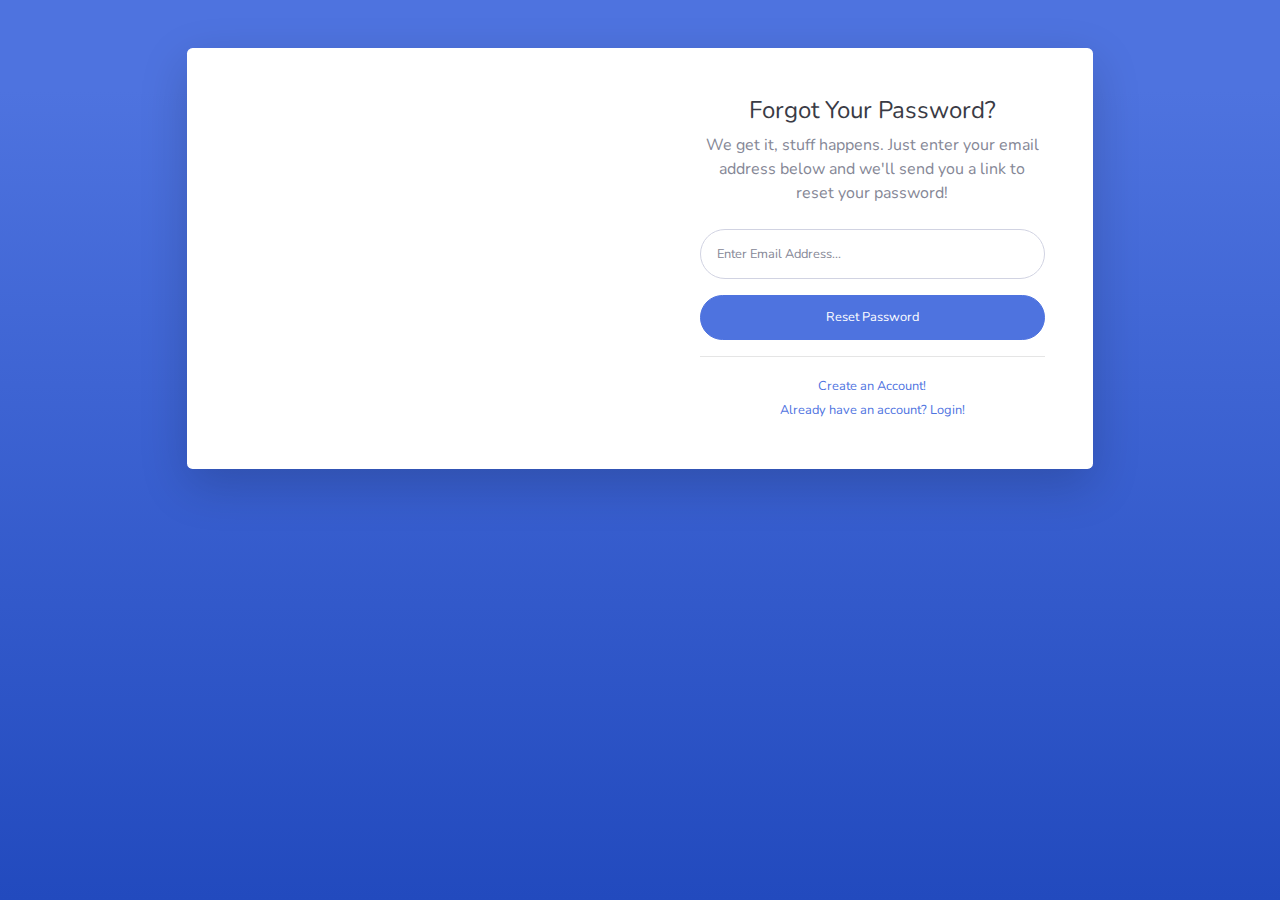
<file: admin/forgot-password.html>
<!DOCTYPE html>
<html lang="en">

<head>

    <meta charset="utf-8">
    <meta http-equiv="X-UA-Compatible" content="IE=edge">
    <meta name="viewport" content="width=device-width, initial-scale=1, shrink-to-fit=no">
    <meta name="description" content="">
    <meta name="author" content="">

    <title>SB Admin 2 - Forgot Password</title>

    <!-- Custom fonts for this template-->
    <link href="vendor/fontawesome-free/css/all.min.css" rel="stylesheet" type="text/css">
    <link
        href="https://fonts.googleapis.com/css?family=Nunito:200,200i,300,300i,400,400i,600,600i,700,700i,800,800i,900,900i"
        rel="stylesheet">

    <!-- Custom styles for this template-->
    <link href="css/sb-admin-2.min.css" rel="stylesheet">

</head>

<body class="bg-gradient-primary">

    <div class="container">

        <!-- Outer Row -->
        <div class="row justify-content-center">

            <div class="col-xl-10 col-lg-12 col-md-9">

                <div class="card o-hidden border-0 shadow-lg my-5">
                    <div class="card-body p-0">
                        <!-- Nested Row within Card Body -->
                        <div class="row">
                            <div class="col-lg-6 d-none d-lg-block bg-password-image"></div>
                            <div class="col-lg-6">
                                <div class="p-5">
                                    <div class="text-center">
                                        <h1 class="h4 text-gray-900 mb-2">Forgot Your Password?</h1>
                                        <p class="mb-4">We get it, stuff happens. Just enter your email address below
                                            and we'll send you a link to reset your password!</p>
                                    </div>
                                    <form class="user">
                                        <div class="form-group">
                                            <input type="email" class="form-control form-control-user"
                                                id="exampleInputEmail" aria-describedby="emailHelp"
                                                placeholder="Enter Email Address...">
                                        </div>
                                        <a href="login.html" class="btn btn-primary btn-user btn-block">
                                            Reset Password
                                        </a>
                                    </form>
                                    <hr>
                                    <div class="text-center">
                                        <a class="small" href="register.html">Create an Account!</a>
                                    </div>
                                    <div class="text-center">
                                        <a class="small" href="login.html">Already have an account? Login!</a>
                                    </div>
                                </div>
                            </div>
                        </div>
                    </div>
                </div>

            </div>

        </div>

    </div>

    <!-- Bootstrap core JavaScript-->
    <script src="vendor/jquery/jquery.min.js"></script>
    <script src="vendor/bootstrap/js/bootstrap.bundle.min.js"></script>

    <!-- Core plugin JavaScript-->
    <script src="vendor/jquery-easing/jquery.easing.min.js"></script>

    <!-- Custom scripts for all pages-->
    <script src="js/sb-admin-2.min.js"></script>

</body>

</html>
</file>
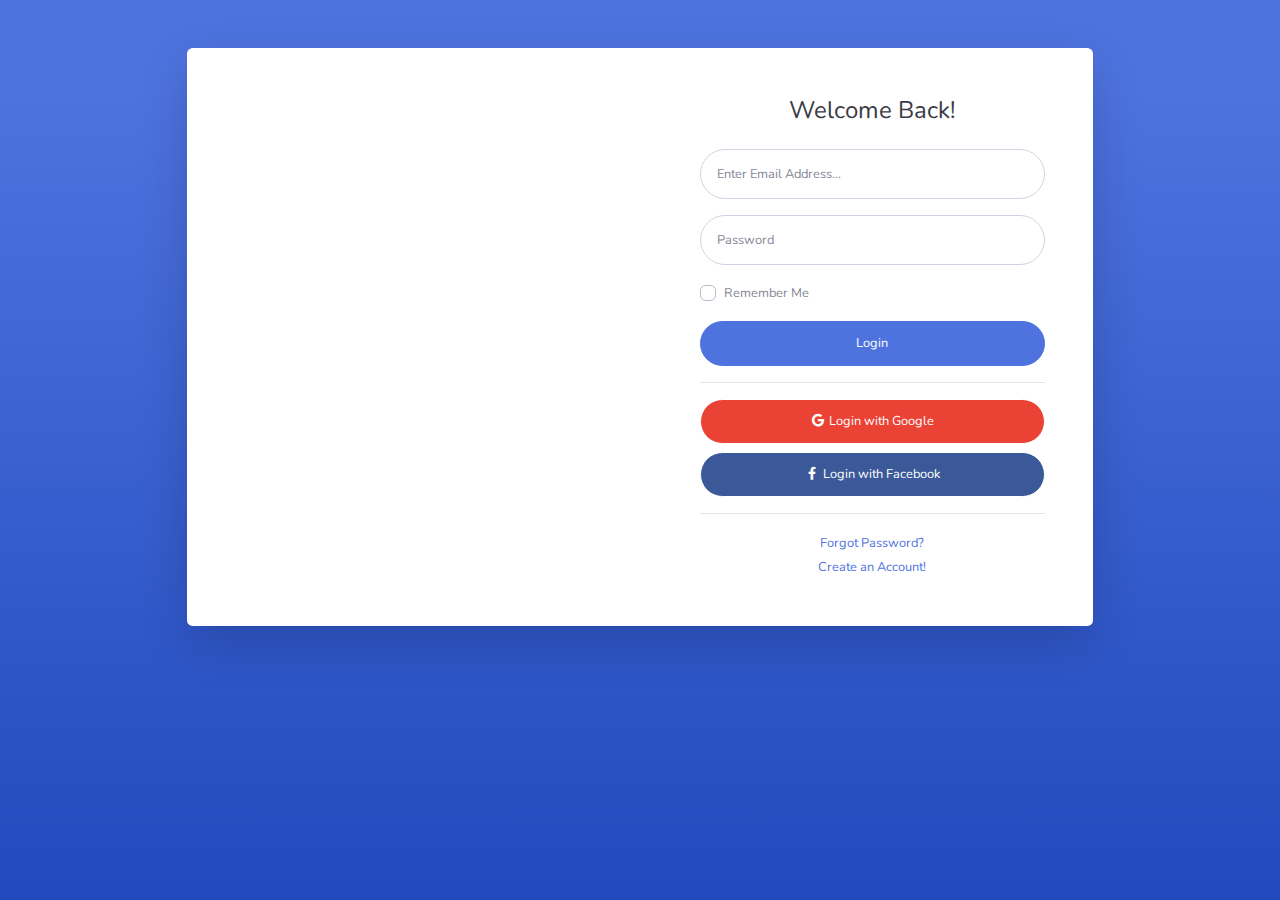
<file: admin/login.html>
<!DOCTYPE html>
<html lang="en">

<head>

    <meta charset="utf-8">
    <meta http-equiv="X-UA-Compatible" content="IE=edge">
    <meta name="viewport" content="width=device-width, initial-scale=1, shrink-to-fit=no">
    <meta name="description" content="">
    <meta name="author" content="">

    <title>SB Admin 2 - Login</title>

    <!-- Custom fonts for this template-->
    <link href="vendor/fontawesome-free/css/all.min.css" rel="stylesheet" type="text/css">
    <link
        href="https://fonts.googleapis.com/css?family=Nunito:200,200i,300,300i,400,400i,600,600i,700,700i,800,800i,900,900i"
        rel="stylesheet">

    <!-- Custom styles for this template-->
    <link href="css/sb-admin-2.min.css" rel="stylesheet">

</head>

<body class="bg-gradient-primary">

    <div class="container">

        <!-- Outer Row -->
        <div class="row justify-content-center">

            <div class="col-xl-10 col-lg-12 col-md-9">

                <div class="card o-hidden border-0 shadow-lg my-5">
                    <div class="card-body p-0">
                        <!-- Nested Row within Card Body -->
                        <div class="row">
                            <div class="col-lg-6 d-none d-lg-block bg-login-image"></div>
                            <div class="col-lg-6">
                                <div class="p-5">
                                    <div class="text-center">
                                        <h1 class="h4 text-gray-900 mb-4">Welcome Back!</h1>
                                    </div>
                                    <form class="user">
                                        <div class="form-group">
                                            <input type="email" class="form-control form-control-user"
                                                id="exampleInputEmail" aria-describedby="emailHelp"
                                                placeholder="Enter Email Address...">
                                        </div>
                                        <div class="form-group">
                                            <input type="password" class="form-control form-control-user"
                                                id="exampleInputPassword" placeholder="Password">
                                        </div>
                                        <div class="form-group">
                                            <div class="custom-control custom-checkbox small">
                                                <input type="checkbox" class="custom-control-input" id="customCheck">
                                                <label class="custom-control-label" for="customCheck">Remember
                                                    Me</label>
                                            </div>
                                        </div>
                                        <a href="index.html" class="btn btn-primary btn-user btn-block">
                                            Login
                                        </a>
                                        <hr>
                                        <a href="index.html" class="btn btn-google btn-user btn-block">
                                            <i class="fab fa-google fa-fw"></i> Login with Google
                                        </a>
                                        <a href="index.html" class="btn btn-facebook btn-user btn-block">
                                            <i class="fab fa-facebook-f fa-fw"></i> Login with Facebook
                                        </a>
                                    </form>
                                    <hr>
                                    <div class="text-center">
                                        <a class="small" href="forgot-password.html">Forgot Password?</a>
                                    </div>
                                    <div class="text-center">
                                        <a class="small" href="register.html">Create an Account!</a>
                                    </div>
                                </div>
                            </div>
                        </div>
                    </div>
                </div>

            </div>

        </div>

    </div>

    <!-- Bootstrap core JavaScript-->
    <script src="vendor/jquery/jquery.min.js"></script>
    <script src="vendor/bootstrap/js/bootstrap.bundle.min.js"></script>

    <!-- Core plugin JavaScript-->
    <script src="vendor/jquery-easing/jquery.easing.min.js"></script>

    <!-- Custom scripts for all pages-->
    <script src="js/sb-admin-2.min.js"></script>

</body>

</html>
</file>
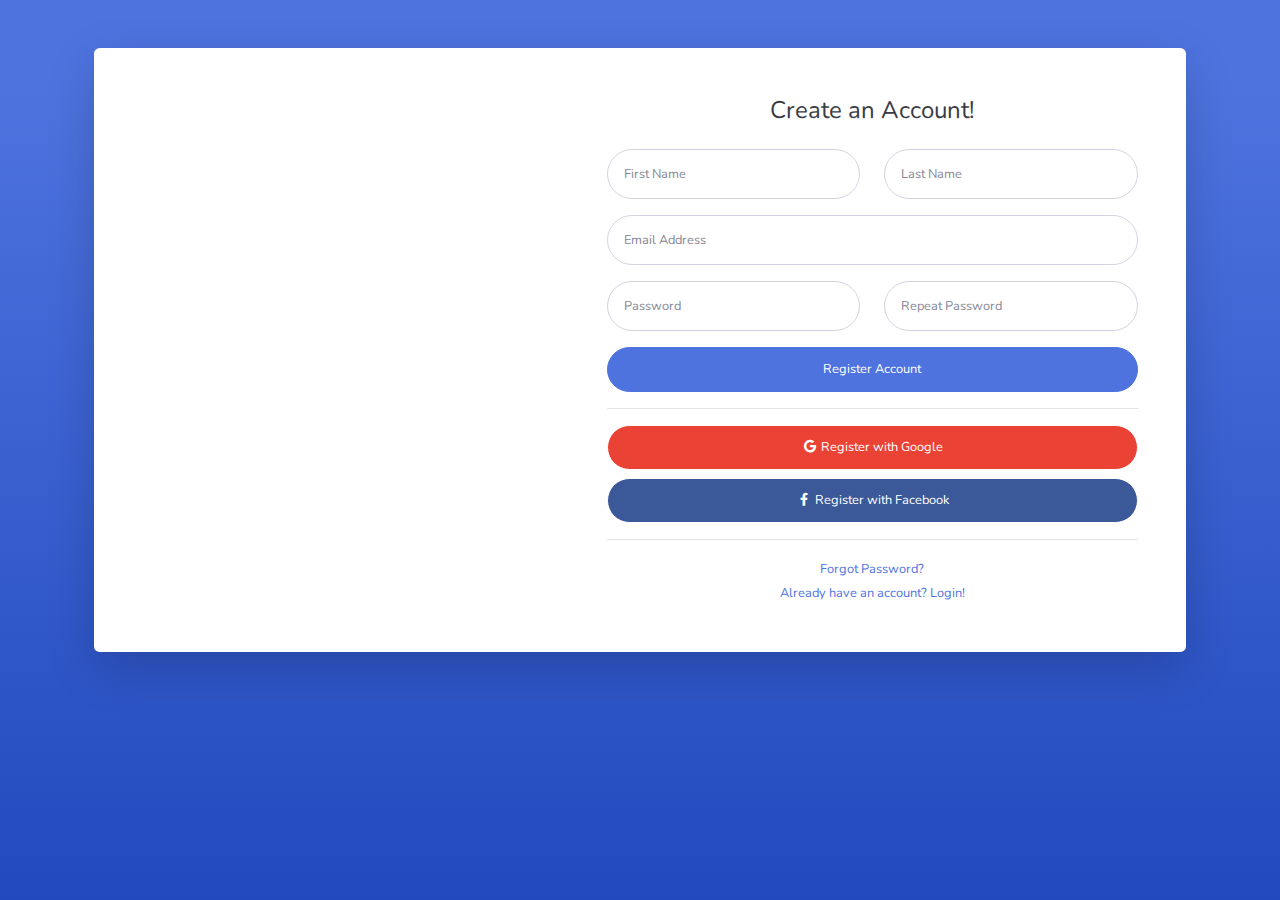
<file: admin/register.html>
<!DOCTYPE html>
<html lang="en">

<head>

    <meta charset="utf-8">
    <meta http-equiv="X-UA-Compatible" content="IE=edge">
    <meta name="viewport" content="width=device-width, initial-scale=1, shrink-to-fit=no">
    <meta name="description" content="">
    <meta name="author" content="">

    <title>SB Admin 2 - Register</title>

    <!-- Custom fonts for this template-->
    <link href="vendor/fontawesome-free/css/all.min.css" rel="stylesheet" type="text/css">
    <link
        href="https://fonts.googleapis.com/css?family=Nunito:200,200i,300,300i,400,400i,600,600i,700,700i,800,800i,900,900i"
        rel="stylesheet">

    <!-- Custom styles for this template-->
    <link href="css/sb-admin-2.min.css" rel="stylesheet">

</head>

<body class="bg-gradient-primary">

    <div class="container">

        <div class="card o-hidden border-0 shadow-lg my-5">
            <div class="card-body p-0">
                <!-- Nested Row within Card Body -->
                <div class="row">
                    <div class="col-lg-5 d-none d-lg-block bg-register-image"></div>
                    <div class="col-lg-7">
                        <div class="p-5">
                            <div class="text-center">
                                <h1 class="h4 text-gray-900 mb-4">Create an Account!</h1>
                            </div>
                            <form class="user">
                                <div class="form-group row">
                                    <div class="col-sm-6 mb-3 mb-sm-0">
                                        <input type="text" class="form-control form-control-user" id="exampleFirstName"
                                            placeholder="First Name">
                                    </div>
                                    <div class="col-sm-6">
                                        <input type="text" class="form-control form-control-user" id="exampleLastName"
                                            placeholder="Last Name">
                                    </div>
                                </div>
                                <div class="form-group">
                                    <input type="email" class="form-control form-control-user" id="exampleInputEmail"
                                        placeholder="Email Address">
                                </div>
                                <div class="form-group row">
                                    <div class="col-sm-6 mb-3 mb-sm-0">
                                        <input type="password" class="form-control form-control-user"
                                            id="exampleInputPassword" placeholder="Password">
                                    </div>
                                    <div class="col-sm-6">
                                        <input type="password" class="form-control form-control-user"
                                            id="exampleRepeatPassword" placeholder="Repeat Password">
                                    </div>
                                </div>
                                <a href="login.html" class="btn btn-primary btn-user btn-block">
                                    Register Account
                                </a>
                                <hr>
                                <a href="index.html" class="btn btn-google btn-user btn-block">
                                    <i class="fab fa-google fa-fw"></i> Register with Google
                                </a>
                                <a href="index.html" class="btn btn-facebook btn-user btn-block">
                                    <i class="fab fa-facebook-f fa-fw"></i> Register with Facebook
                                </a>
                            </form>
                            <hr>
                            <div class="text-center">
                                <a class="small" href="forgot-password.html">Forgot Password?</a>
                            </div>
                            <div class="text-center">
                                <a class="small" href="login.html">Already have an account? Login!</a>
                            </div>
                        </div>
                    </div>
                </div>
            </div>
        </div>

    </div>

    <!-- Bootstrap core JavaScript-->
    <script src="vendor/jquery/jquery.min.js"></script>
    <script src="vendor/bootstrap/js/bootstrap.bundle.min.js"></script>

    <!-- Core plugin JavaScript-->
    <script src="vendor/jquery-easing/jquery.easing.min.js"></script>

    <!-- Custom scripts for all pages-->
    <script src="js/sb-admin-2.min.js"></script>

</body>

</html>
</file>
